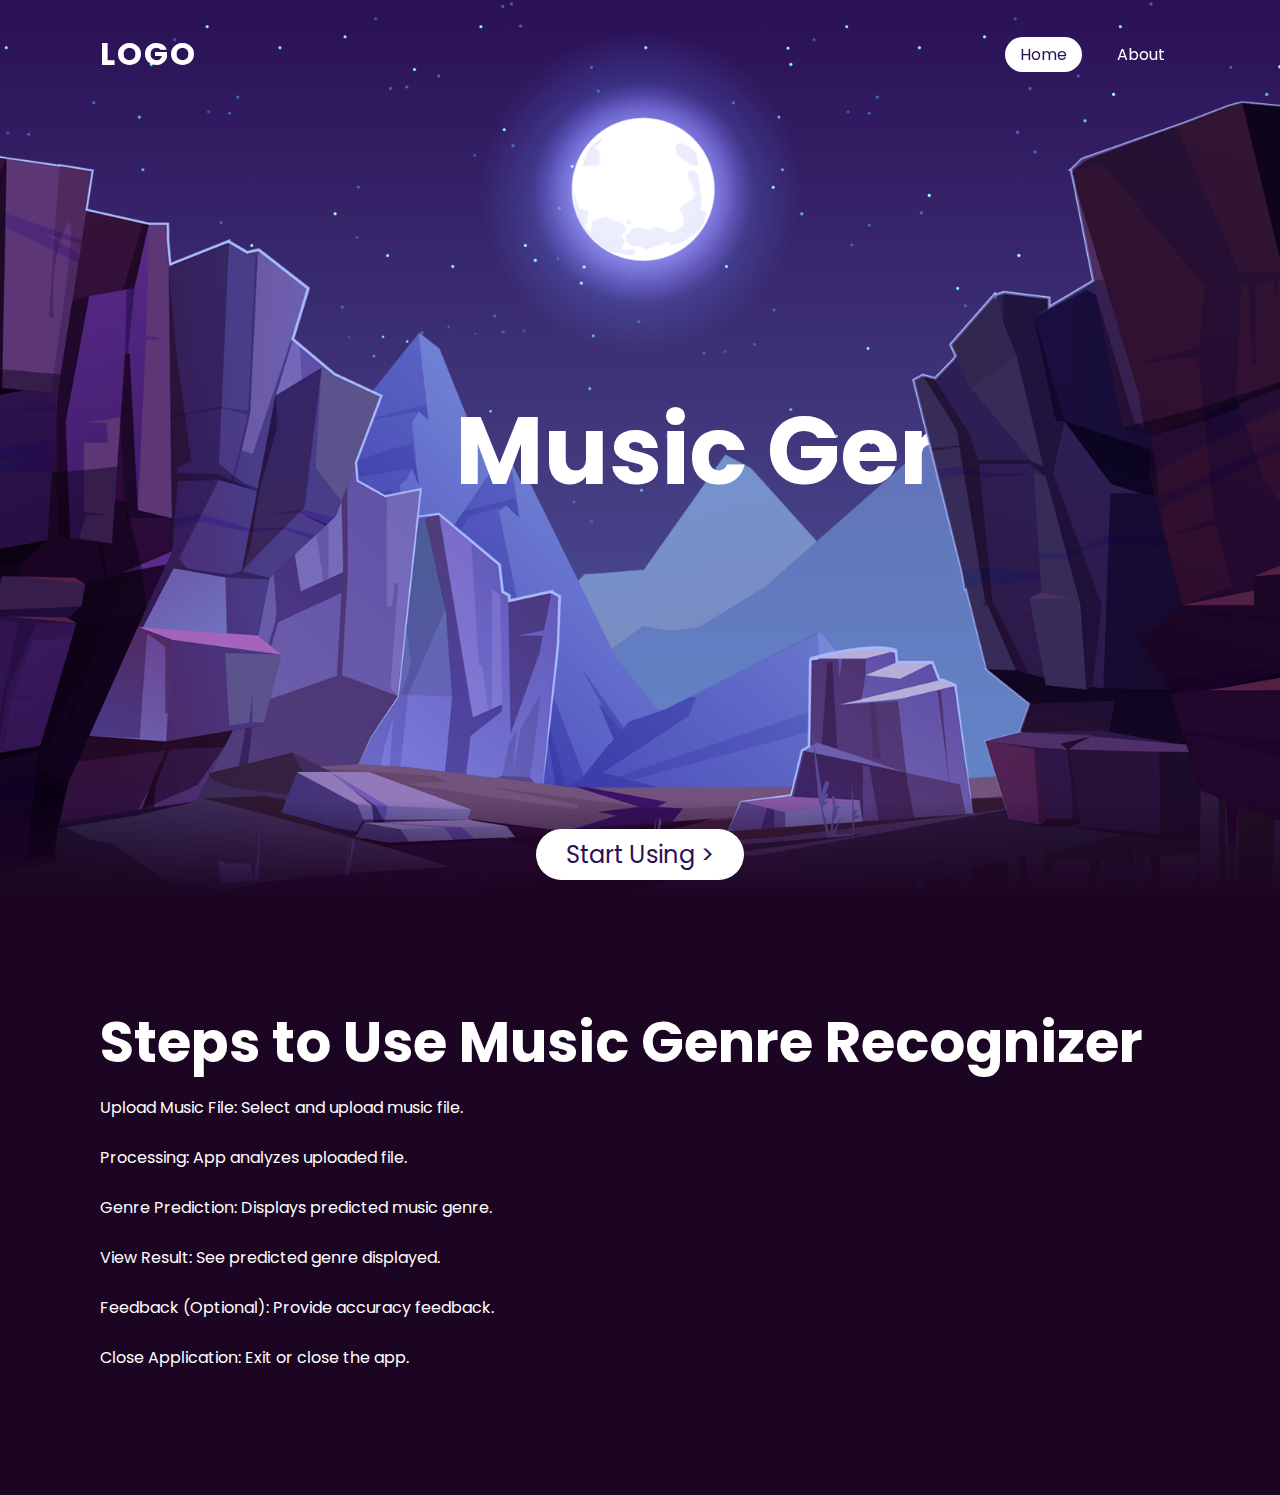
<file: FrontEnd/index.html>
<!doctype html>
<html>
    <head>
        <title>Music Genre Classifier</title>
        <link rel="stylesheet" type="text/css" href="style.css">
    </head>
    <body>
        <header>
            <a href="#" class="logo">Logo</a>
            <ul>
                <li><a href="#" class="active">Home</a></li>
                <li><a href="about.html">About</a></li>
                <!-- <li><a href="#">Work</a></li>
                <li><a href="#">Contact</a></li> -->
            </ul>
        </header>
        <section>
            <img src="stars.png" id="stars">
            <img src="moon.png" id="moon">
            <img src="mountains_behind.png" id="mountains_behind">
            <h2 id="text">Music Genre Recognizer</h2>
            <a href="upload.html" id="btn">Start Using ></a>
            <img src="mountains_front.png" id="mountains_front">
        </section>
        <div class="sec" id="sec">
            <h2>Steps to Use Music Genre Recognizer</h2>
            <p>Upload Music File: Select and upload music file. <br><br>
                Processing: App analyzes uploaded file. <br><br>
                Genre Prediction: Displays predicted music genre. <br><br>
                View Result: See predicted genre displayed. <br><br>
                Feedback (Optional): Provide accuracy feedback. <br><br>
                Close Application: Exit or close the app. <br><br>
            </p>
        </div>
        <script>
            let stars = document.getElementById('stars');
            let moon = document.getElementById('moon');
            let mountains_behind = document.getElementById('mountains_behind');
            let text = document.getElementById('text');
            let btn = document.getElementById('btn');
            let mountains_front = document.getElementById('mountains_front');
            let header = document.querySelector('header');

            window.addEventListener('scroll', function() {
                let value = window.scrollY;
                stars.style.left = value * 0.25 + 'px';
                moon.style.top = value * 1.05 + 'px';
                mountains_behind.style.top = value * 0.5 + 'px';
                mountains_front.style.top = value * 0 + 'px';
                text.style.marginRight = value * 4 + 'px';
                text.style.marginTop = value * 1.5 + 'px';
                btn.style.marginTop = value * 1.5 + 'px';
                header.style.top = value * 0.5 + 'px';
            })
        </script>
    </body>
</html>
</file>
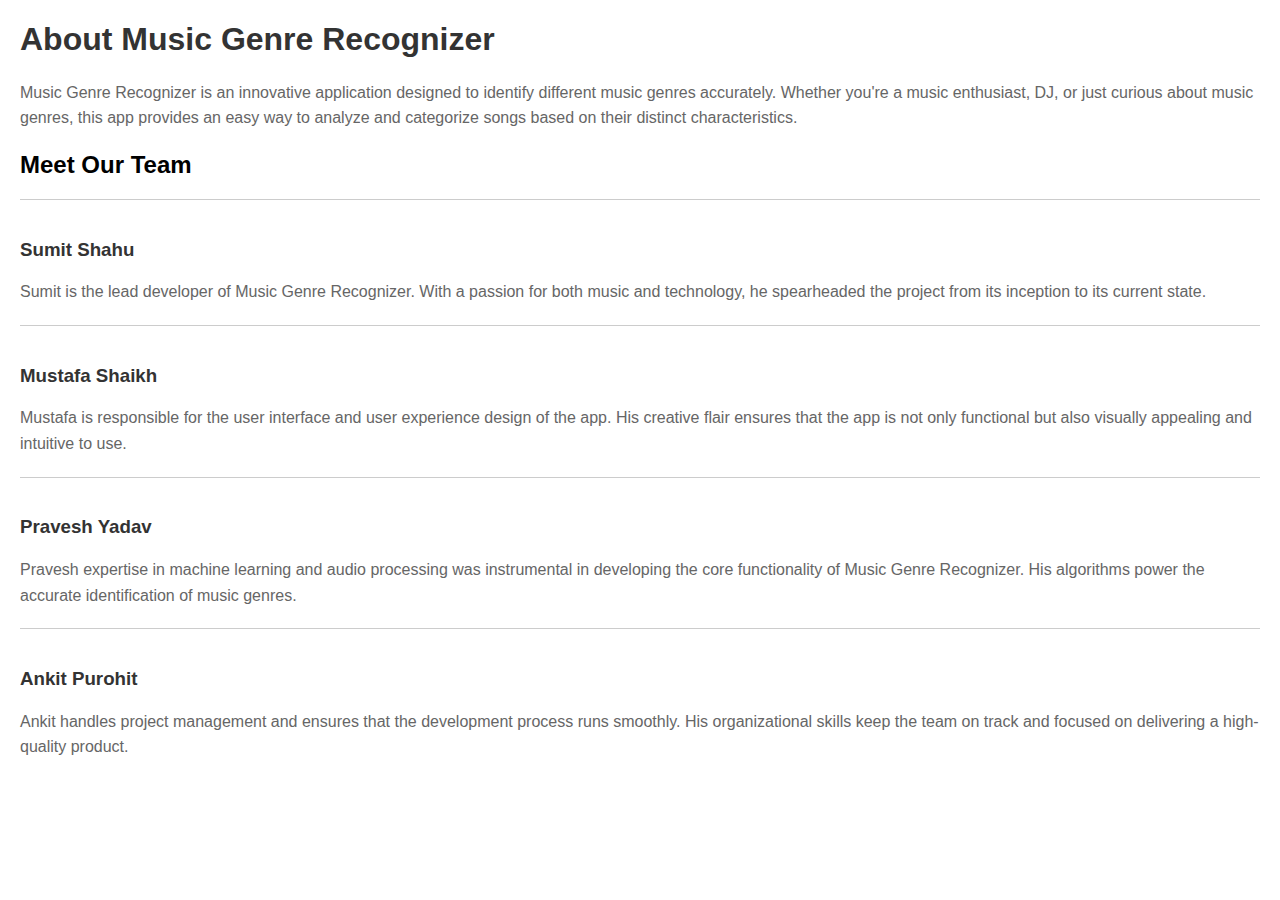
<file: FrontEnd/about.html>
<!DOCTYPE html>
<html lang="en">
<head>
    <meta charset="UTF-8">
    <meta name="viewport" content="width=device-width, initial-scale=1.0">
    <title>About Music Genre Recognizer</title>
    <style>
        body {
            font-family: Arial, sans-serif;
            margin: 20px;
        }
        h1 {
            color: #333;
        }
        p {
            line-height: 1.6;
            color: #666;
        }
        .team-member {
            margin-top: 20px;
            border-top: 1px solid #ccc;
            padding-top: 20px;
        }
        .team-member h3 {
            color: #333;
        }
        .team-member p {
            color: #666;
        }
    </style>
</head>
<body>
    <h1>About Music Genre Recognizer</h1>
    <p>
        Music Genre Recognizer is an innovative application designed to identify different music genres accurately.
        Whether you're a music enthusiast, DJ, or just curious about music genres, this app provides an easy way to
        analyze and categorize songs based on their distinct characteristics.
    </p>
    <h2>Meet Our Team</h2>
    <div class="team-member">
        <h3>Sumit Shahu</h3>
        <p>Sumit is the lead developer of Music Genre Recognizer. With a passion for both music and technology, he
            spearheaded the project from its inception to its current state.</p>
    </div>
    <div class="team-member">
        <h3>Mustafa Shaikh</h3>
        <p>Mustafa is responsible for the user interface and user experience design of the app. His creative flair
            ensures that the app is not only functional but also visually appealing and intuitive to use.</p>
    </div>
    <div class="team-member">
        <h3>Pravesh Yadav</h3>
        <p>Pravesh expertise in machine learning and audio processing was instrumental in developing the core
            functionality of Music Genre Recognizer. His algorithms power the accurate identification of music genres.</p>
    </div>
    <div class="team-member">
        <h3>Ankit Purohit</h3>
        <p>Ankit handles project management and ensures that the development process runs smoothly. His organizational
            skills keep the team on track and focused on delivering a high-quality product.</p>
    </div>
</body>
</html>
</file>
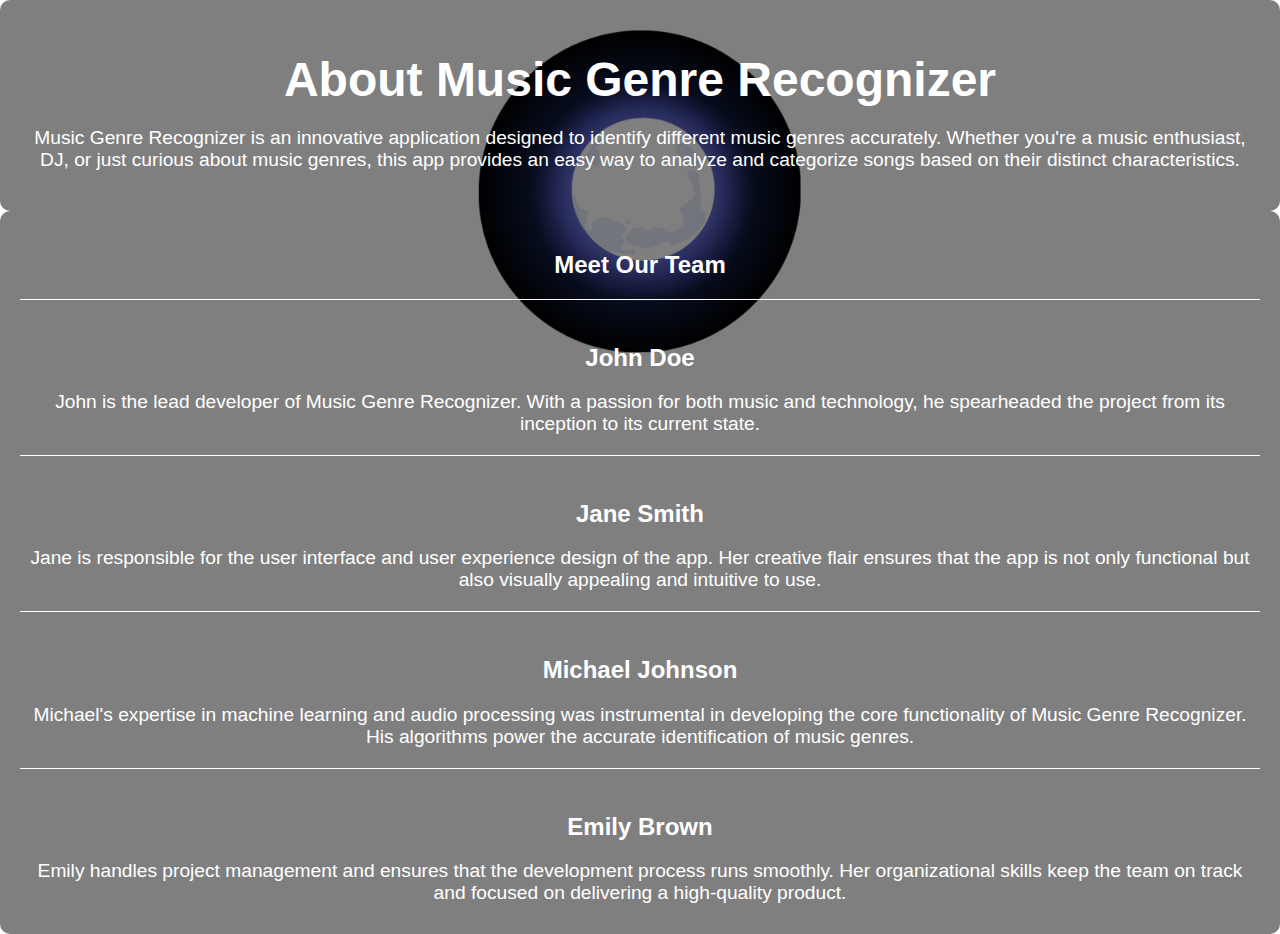
<file: FrontEnd/parallax.html>
<!DOCTYPE html>
<html lang="en">
<head>
    <meta charset="UTF-8">
    <meta name="viewport" content="width=device-width, initial-scale=1.0">
    <title>About Music Genre Recognizer</title>
    <style>
        body {
            margin: 0;
            padding: 0;
            font-family: Arial, sans-serif;
        }

        .parallax-container {
            height: 100%;
            background-image: url('moon.png'); 
            background-size: cover;
            background-attachment: fixed;
            background-position: center;
            display: flex;
            justify-content: center;
            align-items: center;
            text-align: center;
            color: white;
        }

        .content {
            background-color: rgba(0, 0, 0, 0.5); 
            padding: 20px;
            border-radius: 10px;
        }

        h1 {
            font-size: 3em;
            margin-bottom: 20px;
        }

        p {
            font-size: 1.2em;
            margin-bottom: 20px;
        }

        .team-member {
            margin-top: 20px;
            border-top: 1px solid white;
            padding-top: 20px;
        }

        .team-member h3 {
            font-size: 1.5em;
            margin-bottom: 10px;
        }

        .team-member p {
            margin-bottom: 10px;
        }
    </style>
</head>
<body>

<div class="parallax-container">
    <div class="content">
        <h1>About Music Genre Recognizer</h1>
        <p>
            Music Genre Recognizer is an innovative application designed to identify different music genres accurately.
            Whether you're a music enthusiast, DJ, or just curious about music genres, this app provides an easy way to
            analyze and categorize songs based on their distinct characteristics.
        </p>
    </div>
</div>
<div class="parallax-container">
<div class="content">
    <h2>Meet Our Team</h2>
    <div class="team-member">
        <h3>John Doe</h3>
        <p>John is the lead developer of Music Genre Recognizer. With a passion for both music and technology, he
            spearheaded the project from its inception to its current state.</p>
    </div>
    <div class="team-member">
        <h3>Jane Smith</h3>
        <p>Jane is responsible for the user interface and user experience design of the app. Her creative flair
            ensures that the app is not only functional but also visually appealing and intuitive to use.</p>
    </div>
    <div class="team-member">
        <h3>Michael Johnson</h3>
        <p>Michael's expertise in machine learning and audio processing was instrumental in developing the core
            functionality of Music Genre Recognizer. His algorithms power the accurate identification of music genres.</p>
    </div>
    <div class="team-member">
        <h3>Emily Brown</h3>
        <p>Emily handles project management and ensures that the development process runs smoothly. Her organizational
            skills keep the team on track and focused on delivering a high-quality product.</p>
    </div>
</div>
</div>
</body>
</html>
</file>
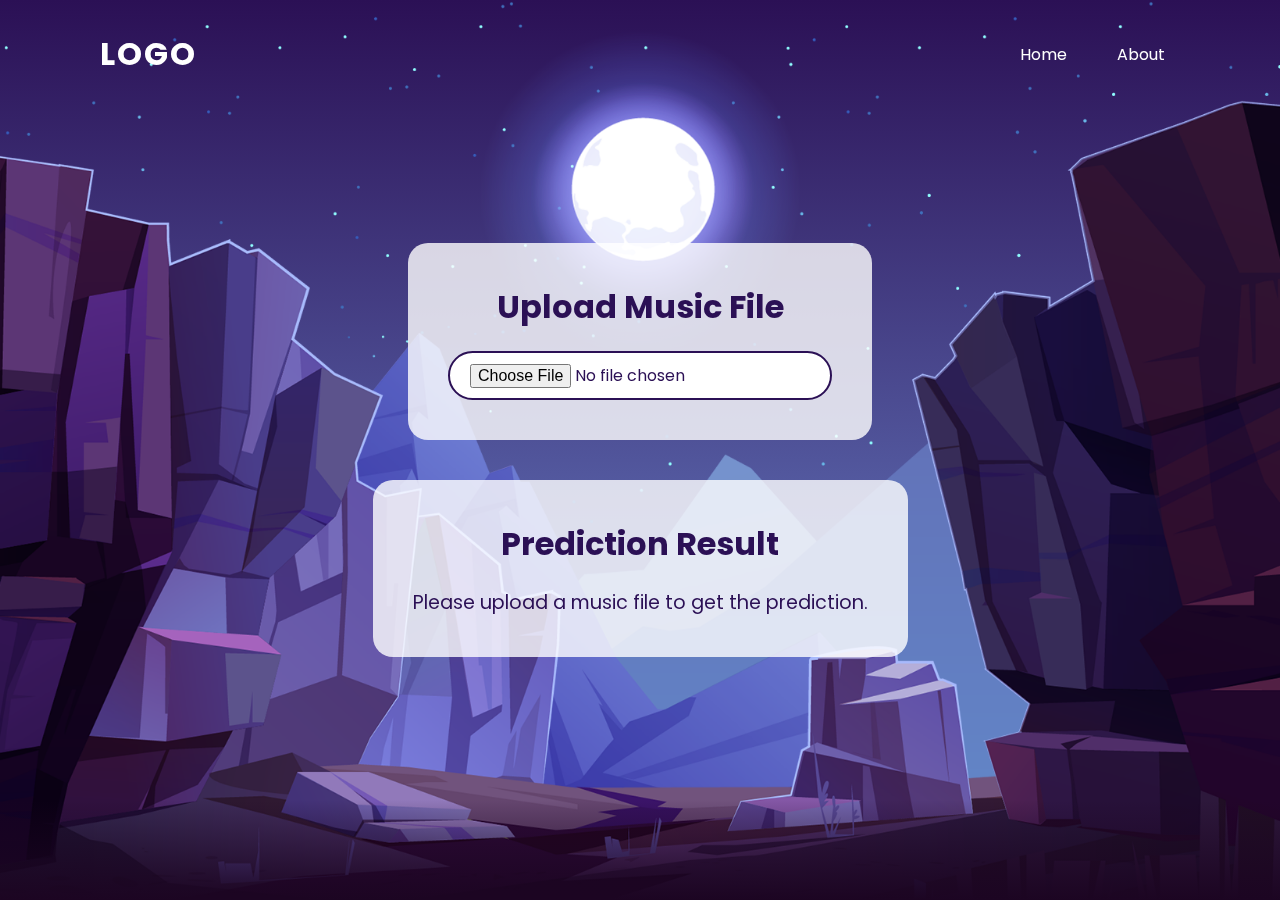
<file: FrontEnd/upload.html>
<!doctype html>
<html>
<head>
    <title>Music Genre Classifier</title>
    <link rel="stylesheet" type="text/css" href="style.css">
    <style>
        section {
            padding: 100px;
            height: 100vh;
            display: flex;
            flex-direction: column;
            justify-content: center;
            align-items: center;
            overflow: hidden;
            position: relative;
        }

        section::before {
            content: '';
            position: absolute;
            bottom: 0;
            width: 100%;
            height: 100px;
            background: linear-gradient(to top, #1c0522, transparent);
            z-index: 1000;
        }

        .content-container {
            position: relative;
            z-index: 2;
            display: flex;
            flex-direction: column;
            align-items: center;
        }

        .upload-section, .result-section {
            background-color: rgba(255, 255, 255, 0.8);
            padding: 40px;
            border-radius: 20px;
            text-align: center;
            max-width: 600px;
            margin: 20px 0;
        }

        .upload-section h2, .result-section h2 {
            font-size: 2em;
            margin-bottom: 20px;
            color: #2b1055;
        }

        .upload-section input[type="file"] {
            padding: 10px 20px;
            background-color: #fff;
            border: 2px solid #2b1055;
            border-radius: 40px;
            color: #2b1055;
            font-size: 1em;
            cursor: pointer;
        }

        .result-section p {
            font-size: 1.2em;
            color: #2b1055;
        }

        section img {
            position: absolute;
            top: 0;
            left: 0;
            width: 100%;
            height: 100%;
            object-fit: cover;
            pointer-events: none;
        }

        section img#moon {
            mix-blend-mode: screen;
        }

        section img#mountains_front {
            z-index: 1;
        }
    </style>
</head>
<body>
    <header>
        <a href="#" class="logo">Logo</a>
        <ul>
            <li><a href="index.html">Home</a></li>
            <li><a href="about.html">About</a></li>
        </ul>
    </header>

    <section>
        <div class="content-container">
            <div class="upload-section">
                <h2>Upload Music File</h2>
                <input type="file" id="audioInput" accept=".wav,.mp3" onchange="handleFileUpload(event)">
            </div>
            <div class="result-section">
                <h2>Prediction Result</h2>
                <p id="predictionResult">Please upload a music file to get the prediction.</p>
            </div>
        </div>
        <img src="stars.png" id="stars">
        <img src="moon.png" id="moon">
        <img src="mountains_behind.png" id="mountains_behind">
        <img src="mountains_front.png" id="mountains_front">
    </section>

    <script>
        let stars = document.getElementById('stars');
        let moon = document.getElementById('moon');
        let mountains_behind = document.getElementById('mountains_behind');
        let mountains_front = document.getElementById('mountains_front');
        let header = document.querySelector('header');

        window.addEventListener('scroll', function() {
            let value = window.scrollY;
            stars.style.left = value * 0.25 + 'px';
            moon.style.top = value * 1.05 + 'px';
            mountains_behind.style.top = value * 0.5 + 'px';
            mountains_front.style.top = value * 0 + 'px';
            header.style.top = value * 0.5 + 'px';
        });

        function handleFileUpload(event) {
            const file = event.target.files[0];
            const allowedTypes = ['audio/wav', 'audio/mpeg'];
            if (!allowedTypes.includes(file.type)) {
                alert('Please upload a .wav or .mp3 file.');
                return;
            }

            // Here, you would send the file to your server or API for prediction
            // and update the predictionResult element with the prediction result
            const predictionResult = document.getElementById('predictionResult');
            predictionResult.textContent = 'Prediction placeholder text';
        }
    </script>
</body>
</html>
</file>
<file: FrontEnd/style.css>
@import url('https://fonts.googleapis.com/css?family=Poppins:300,400,500,600,700,800,900&display=swap');
*
{
    margin: 0;
    padding: 0;
    box-sizing: border-box;
    font-family: 'Poppins', sans-serif;
    scroll-behavior: smooth;
}
body
{
    min-height: 100vh;
    overflow-x: hidden;
    background: linear-gradient(#2b1055,#7597de);
}
header
{
    position: absolute;
    top: 0;
    left: 0;
    width: 100%;
    padding: 30px 100px;
    display: flex;
    justify-content: space-between;
    align-items: center;
    z-index: 10000;
}
header .logo
{
    color: #ffff;
    font-weight: 700;
    text-decoration: none;
    font-size: 2em;
    text-transform: uppercase;
    letter-spacing: 2px;
}
header ul
{
    display: flex;
    justify-content: center;
    align-items: center;
}
header ul li
{
    list-style: none;
    margin-left: 20px;
}
header ul li a
{
    text-decoration: none;
    padding: 6px 15px;
    color: #fff;
    border-radius: 20px;
}
header ul li a:hover , header ul li a.active
{
    background: #fff;
    color: #2b1055;
}
section
{
    position: relative;
    width: 100%;
    height: 100vh;
    padding: 100px;
    display: flex;
    justify-content: center;
    align-items: center;
    overflow: hidden;
}
section::before
{
    content: '';
    position: absolute;
    bottom: 0;
    width: 100%;
    height: 100px;
    background: linear-gradient(to top,#1c0522,transparent);
    z-index: 1000;
}
section img 
{
    position: absolute;
    top: 0;
    left: 0;
    width: 100%;
    height: 100%;
    object-fit: cover;
}
section img#moon
{
    mix-blend-mode: screen;
}
section img#mountains_front
{
    z-index: 10;
}
#text
{
    position: absolute;
    color: #fff;
    right: -350px;
    white-space: nowrap;
    font-size: 7.5vw;
    z-index: 9;
    
}
#btn {
    text-decoration: none;
    padding: 8px 30px;
    display: inline-block;
    border-radius: 40px;
    background: #fff;
    color: #2b1055;
    font-size: 1.5em;
    position: fixed;
    bottom: 20px; 
    /* right: 20px; Adjust as needed */
    z-index: 1000; /* Ensure the button is above other elements */
}
.sec
{
    position: relative;
    padding: 100px;
    background: #1c0522;

}
.sec h2 
{
    font-size: 3.5em;
    margin-bottom: 10px;
    color: #fff;
}
.sec p
{
    font-size: 1em;
    color: #fff;
}
</file>
